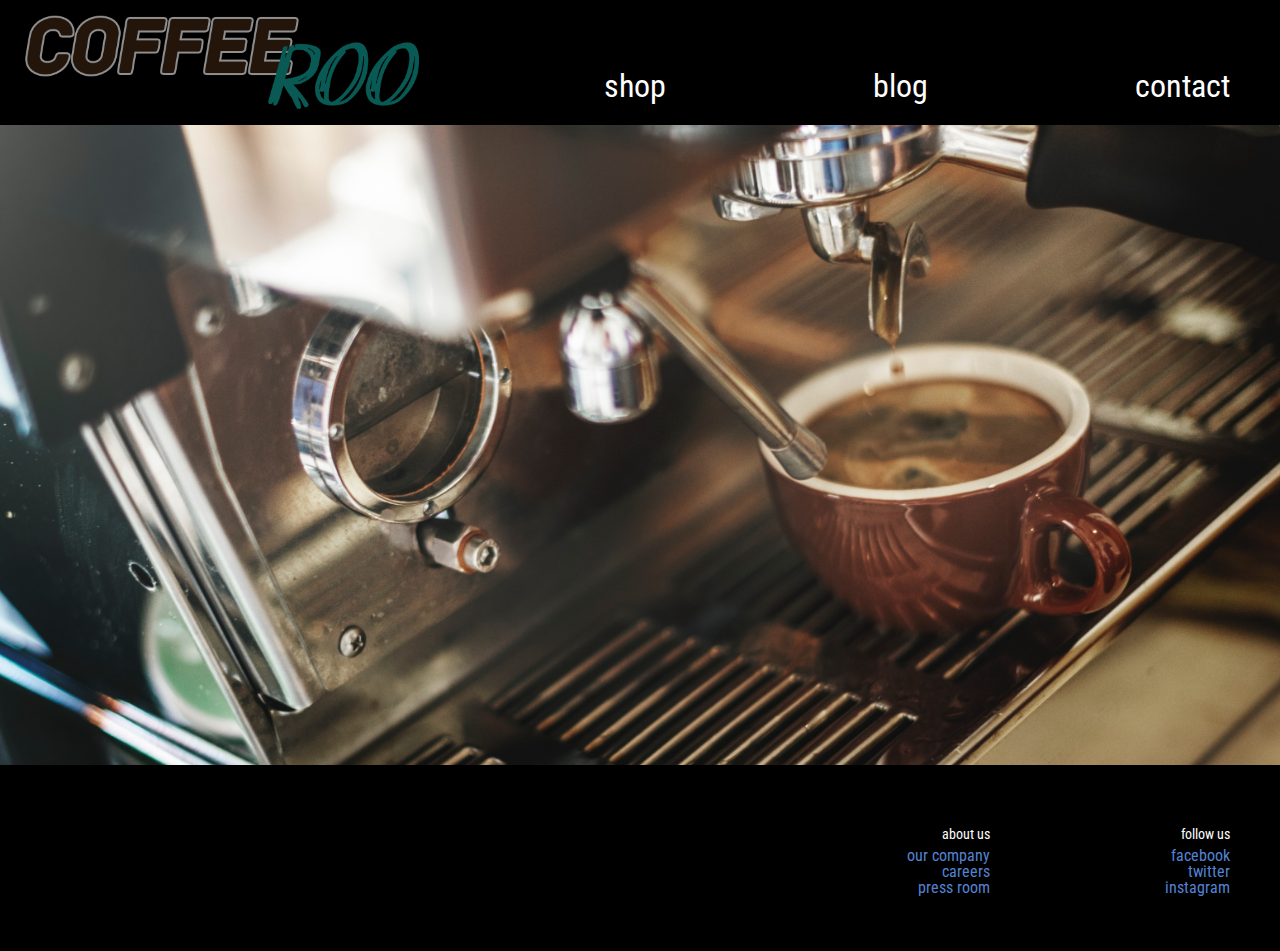
<file: index.html>
<html>
<head>
  <meta charset="utf-8">

  <title>CoffeeRoo</title>
  <meta name="description" content="CoffeeRoo">
  <meta name="author" content="SitePoint">

  <link rel="stylesheet" href="css/style.css">
  <link rel="stylesheet" href="css/reset.css">
  <link href="https://fonts.googleapis.com/css?family=Roboto+Condensed" rel="stylesheet">

</head>

<body>

	<div class="header">
		<a href="index.html">
			<img src="img/logo.png" alt="CoffeeRoo logo" class="logo">
		</a>
		<div class="nav">
			<a href="shop.html">shop</a>
			<a href="bloglistings.html">blog</a>
			<a href="contact.html">contact</a>
		</div>

	</div>

	<img src="img/hero.jpg" alt="hero image" width="100%" height="auto" class="hero">



		<footer class="footer-distributed">

			<div class="footer-left">

			</div>

			<div class="footer-center">

				<div>
					<i class="about"></i>
					<p><span>about us</span>
						<a href="#">our company</a></p>
				</div>

				<div>
					<i class="careers"></i>
					<p><a href="#">careers</a></p>
				</div>

				<div>
					<i class="press"></i>
					<p><a href="#">press room</a></p>
				</div>

			</div>

			<div class="footer-right">

				<div>
				<p class="footer-company-about">
					<span>follow us</span>
					<a href="#">facebook</a></p>
				</div>

				<div>
					<i class="careers"></i>
					<p><a href="#">twitter</a></p>
				</div>

				<div>
					<i class="press"></i>
					<p><a href="#">instagram</a></p>
				</div>
			</div>			

		</footer>

  <!-- <script src="js/scripts.js"></script> -->

</body>

</html>
</file>
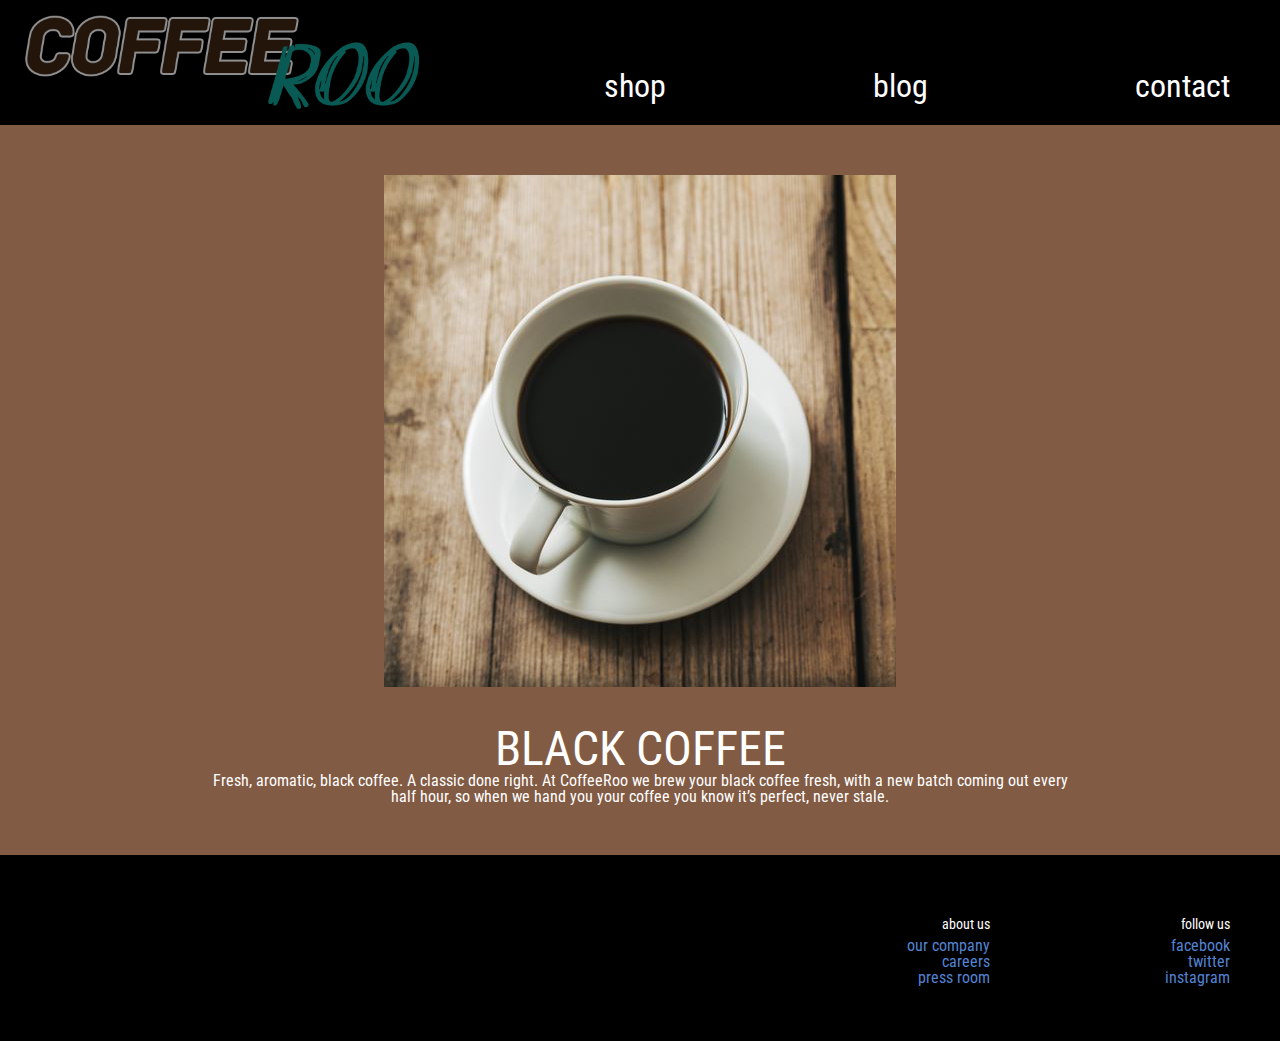
<file: blackcoffee.html>
<html>
<head>
  <meta charset="utf-8">

  <title>CoffeeRoo</title>
  <meta name="description" content="CoffeeRoo">
  <meta name="author" content="SitePoint">

  <link rel="stylesheet" href="css/style.css">
  <link rel="stylesheet" href="css/reset.css">
  <link href="https://fonts.googleapis.com/css?family=Roboto+Condensed" rel="stylesheet">

</head>

<body>

	<div class="header">
		<a href="index.html">
			<img src="img/logo.png" alt="CoffeeRoo logo" width="auto" height="75%" class="logo">
		</a>
		<div class="nav">
			<a href="shop.html">shop</a>
			<a href="blog.html">blog</a>
			<a href="contact.html">contact</a>
		</div>

	</div>

	<div class="product">
		
		<div class="prod-img-container">
			<div class="prod-img">

				<img src="img/blackcoffee.jpg" alt="CoffeeRoo logo">


			</div>
		</div>

		<div class="prod-txt">

			<h1>
				BLACK COFFEE
			</h1>

			Fresh, aromatic, black coffee. A classic done right. At CoffeeRoo we brew your black coffee fresh, with a new batch coming out every half hour, so when we hand you your coffee you know it’s perfect, never stale.

		</div>

	</div>



		<footer class="footer-distributed">

			<div class="footer-left">

			</div>

			<div class="footer-center">

				<div>
					<i class="about"></i>
					<p><span>about us</span>
						<a href="#">our company</a></p>
				</div>

				<div>
					<i class="careers"></i>
					<p><a href="#">careers</a></p>
				</div>

				<div>
					<i class="press"></i>
					<p><a href="#">press room</a></p>
				</div>

			</div>

			<div class="footer-right">

				<div>
				<p class="footer-company-about">
					<span>follow us</span>
					<a href="#">facebook</a></p>
				</div>

				<div>
					<i class="careers"></i>
					<p><a href="#">twitter</a></p>
				</div>

				<div>
					<i class="press"></i>
					<p><a href="#">instagram</a></p>
				</div>
			</div>			

		</footer>

  <!-- <script src="js/scripts.js"></script> -->

</body>

</html>
</file>
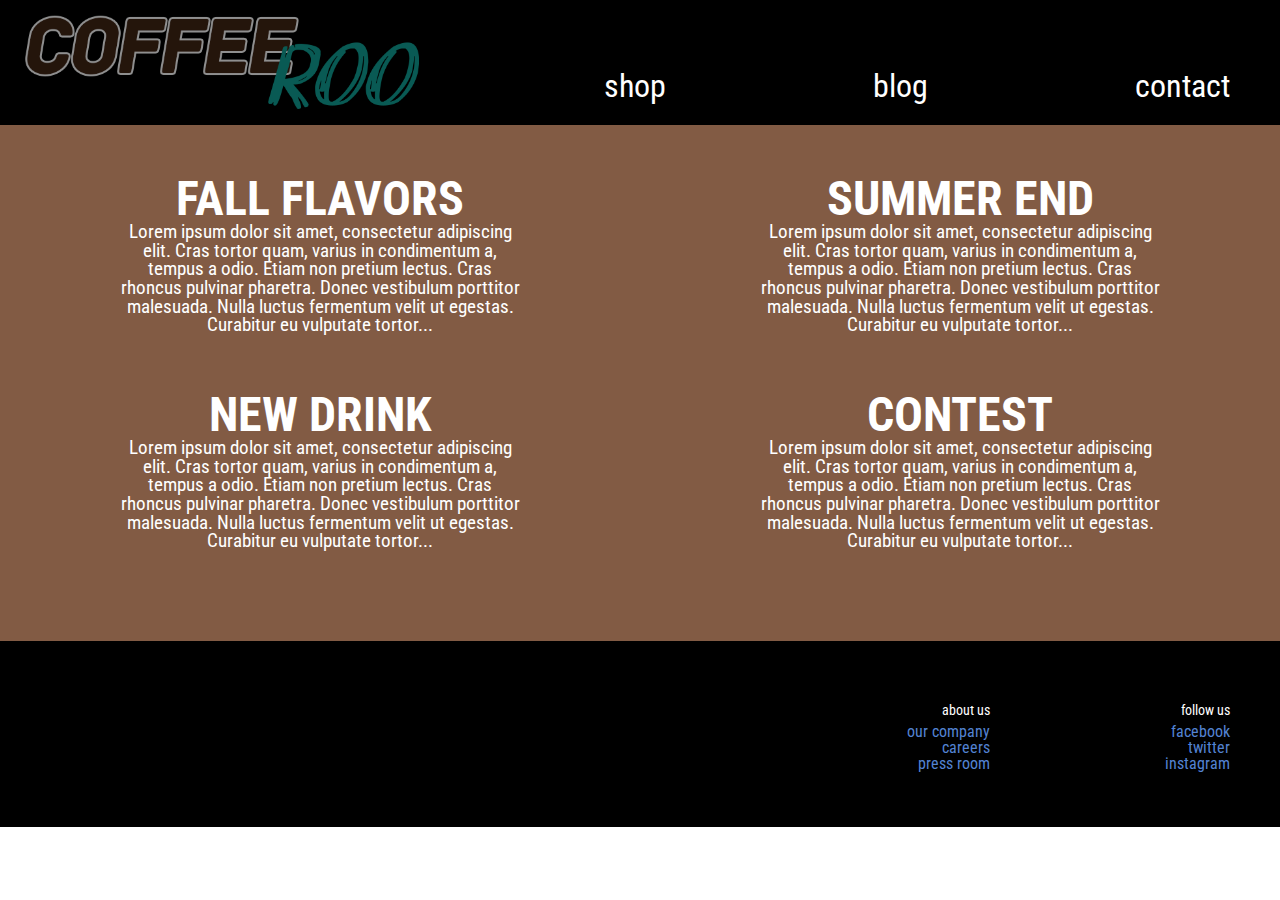
<file: bloglistings.html>
<html>
<head>
  <meta charset="utf-8">

  <title>CoffeeRoo</title>
  <meta name="description" content="CoffeeRoo">
  <meta name="author" content="SitePoint">

  <link rel="stylesheet" href="css/style.css">
  <link rel="stylesheet" href="css/reset.css">
  <link href="https://fonts.googleapis.com/css?family=Roboto+Condensed" rel="stylesheet">

</head>

<body>

	<div class="header">
		<a href="index.html">
			<img src="img/logo.png" alt="CoffeeRoo logo" class="logo">
		</a>
		<div class="nav">
			<a href="shop.html">shop</a>
			<a href="bloglistings.html">blog</a>
			<a href="contact.html">contact</a>
		</div>

	</div>
<div class="product">
	<ul class="flex-container2">
	  <li class="flex-item2"><a href="blogpost.html">
	  	<h1>FALL FLAVORS</h1>
	  	<p>
	  		Lorem ipsum dolor sit amet, consectetur adipiscing elit. Cras tortor quam, varius in condimentum a, tempus a odio. Etiam non pretium lectus. Cras rhoncus pulvinar pharetra. Donec vestibulum porttitor malesuada. Nulla luctus fermentum velit ut egestas. Curabitur eu vulputate tortor...
	  	</p>
	  </a></li>
	  <li class="flex-item2"><a href="blogpost2.html">
	  	<h1>SUMMER END</h1>
	  		<p>
	  		Lorem ipsum dolor sit amet, consectetur adipiscing elit. Cras tortor quam, varius in condimentum a, tempus a odio. Etiam non pretium lectus. Cras rhoncus pulvinar pharetra. Donec vestibulum porttitor malesuada. Nulla luctus fermentum velit ut egestas. Curabitur eu vulputate tortor...
	  	</p>
	  </a></li>
	 </ul>
	  <br>
	 <ul class="flex-container2">
	  <li class="flex-item2"><a href="blogpost3.html">
	  	<h1>NEW DRINK</h1>
	  		<p>
	  		Lorem ipsum dolor sit amet, consectetur adipiscing elit. Cras tortor quam, varius in condimentum a, tempus a odio. Etiam non pretium lectus. Cras rhoncus pulvinar pharetra. Donec vestibulum porttitor malesuada. Nulla luctus fermentum velit ut egestas. Curabitur eu vulputate tortor...
	  	</p>
	  </a></li>
	  <li class="flex-item2"><a href="blogpost4.html">
	  	<h1>CONTEST</h1>
	  		<p>
	  		Lorem ipsum dolor sit amet, consectetur adipiscing elit. Cras tortor quam, varius in condimentum a, tempus a odio. Etiam non pretium lectus. Cras rhoncus pulvinar pharetra. Donec vestibulum porttitor malesuada. Nulla luctus fermentum velit ut egestas. Curabitur eu vulputate tortor...
	  	</p>
	  </a></li>
	</ul>
</div>



		<footer class="footer-distributed">

			<div class="footer-left">

			</div>

			<div class="footer-center">

				<div>
					<i class="about"></i>
					<p><span>about us</span>
						<a href="#">our company</a></p>
				</div>

				<div>
					<i class="careers"></i>
					<p><a href="#">careers</a></p>
				</div>

				<div>
					<i class="press"></i>
					<p><a href="#">press room</a></p>
				</div>

			</div>

			<div class="footer-right">

				<div>
				<p class="footer-company-about">
					<span>follow us</span>
					<a href="#">facebook</a></p>
				</div>

				<div>
					<i class="careers"></i>
					<p><a href="#">twitter</a></p>
				</div>

				<div>
					<i class="press"></i>
					<p><a href="#">instagram</a></p>
				</div>
			</div>			

		</footer>

  <!-- <script src="js/scripts.js"></script> -->

</body>

</html>
</file>
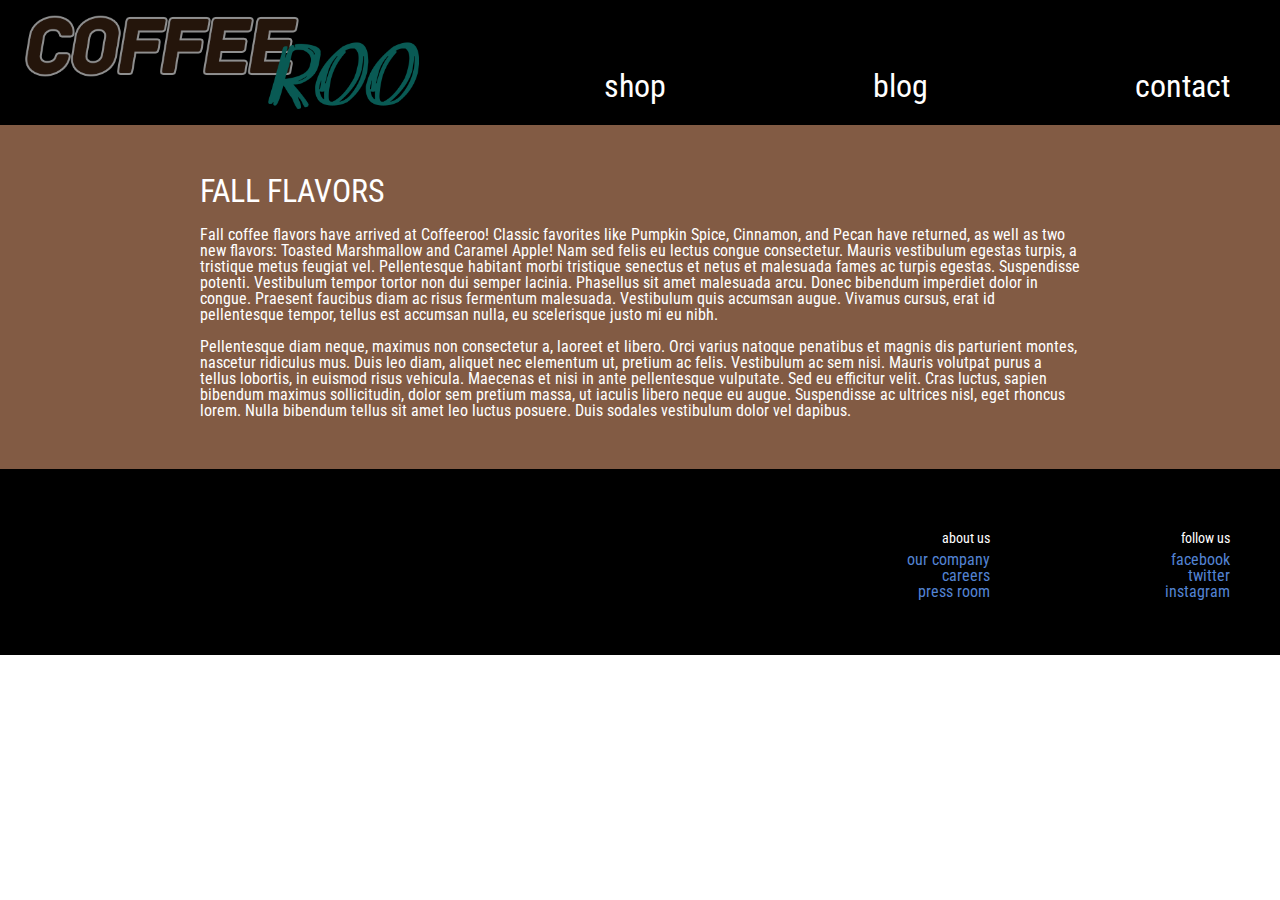
<file: blogpost.html>
<html>
<head>
  <meta charset="utf-8">

  <title>CoffeeRoo</title>
  <meta name="description" content="CoffeeRoo">
  <meta name="author" content="SitePoint">

  <link rel="stylesheet" href="css/style.css">
  <link rel="stylesheet" href="css/reset.css">
  <link href="https://fonts.googleapis.com/css?family=Roboto+Condensed" rel="stylesheet">

</head>

<body>

	<div class="header">
		<a href="index.html">
			<img src="img/logo.png" alt="CoffeeRoo logo" class="logo">
		</a>
		<div class="nav">
			<a href="shop.html">shop</a>
			<a href="bloglistings.html">blog</a>
			<a href="contact.html">contact</a>
		</div>
	</div>

<div class="product">
	<div class="blogpost">
			<h1>
				FALL FLAVORS
			</h1>

			<p>
				Fall coffee flavors have arrived at Coffeeroo! Classic favorites like Pumpkin Spice, Cinnamon, and Pecan have returned, as well as two new flavors: Toasted Marshmallow and Caramel Apple! Nam sed felis eu lectus congue consectetur. Mauris vestibulum egestas turpis, a tristique metus feugiat vel. Pellentesque habitant morbi tristique senectus et netus et malesuada fames ac turpis egestas. Suspendisse potenti. Vestibulum tempor tortor non dui semper lacinia. Phasellus sit amet malesuada arcu. Donec bibendum imperdiet dolor in congue. Praesent faucibus diam ac risus fermentum malesuada. Vestibulum quis accumsan augue. Vivamus cursus, erat id pellentesque tempor, tellus est accumsan nulla, eu scelerisque justo mi eu nibh.
			</p>
			<br>
			<p>
				Pellentesque diam neque, maximus non consectetur a, laoreet et libero. Orci varius natoque penatibus et magnis dis parturient montes, nascetur ridiculus mus. Duis leo diam, aliquet nec elementum ut, pretium ac felis. Vestibulum ac sem nisi. Mauris volutpat purus a tellus lobortis, in euismod risus vehicula. Maecenas et nisi in ante pellentesque vulputate. Sed eu efficitur velit. Cras luctus, sapien bibendum maximus sollicitudin, dolor sem pretium massa, ut iaculis libero neque eu augue. Suspendisse ac ultrices nisl, eget rhoncus lorem. Nulla bibendum tellus sit amet leo luctus posuere. Duis sodales vestibulum dolor vel dapibus.
			</p>
		</div>
</div>





		<footer class="footer-distributed">

			<div class="footer-left">

			</div>

			<div class="footer-center">

				<div>
					<i class="about"></i>
					<p><span>about us</span>
						<a href="#">our company</a></p>
				</div>

				<div>
					<i class="careers"></i>
					<p><a href="#">careers</a></p>
				</div>

				<div>
					<i class="press"></i>
					<p><a href="#">press room</a></p>
				</div>

			</div>

			<div class="footer-right">

				<div>
				<p class="footer-company-about">
					<span>follow us</span>
					<a href="#">facebook</a></p>
				</div>

				<div>
					<i class="careers"></i>
					<p><a href="#">twitter</a></p>
				</div>

				<div>
					<i class="press"></i>
					<p><a href="#">instagram</a></p>
				</div>
			</div>			

		</footer>

  <!-- <script src="js/scripts.js"></script> -->

</body>

</html>
</file>
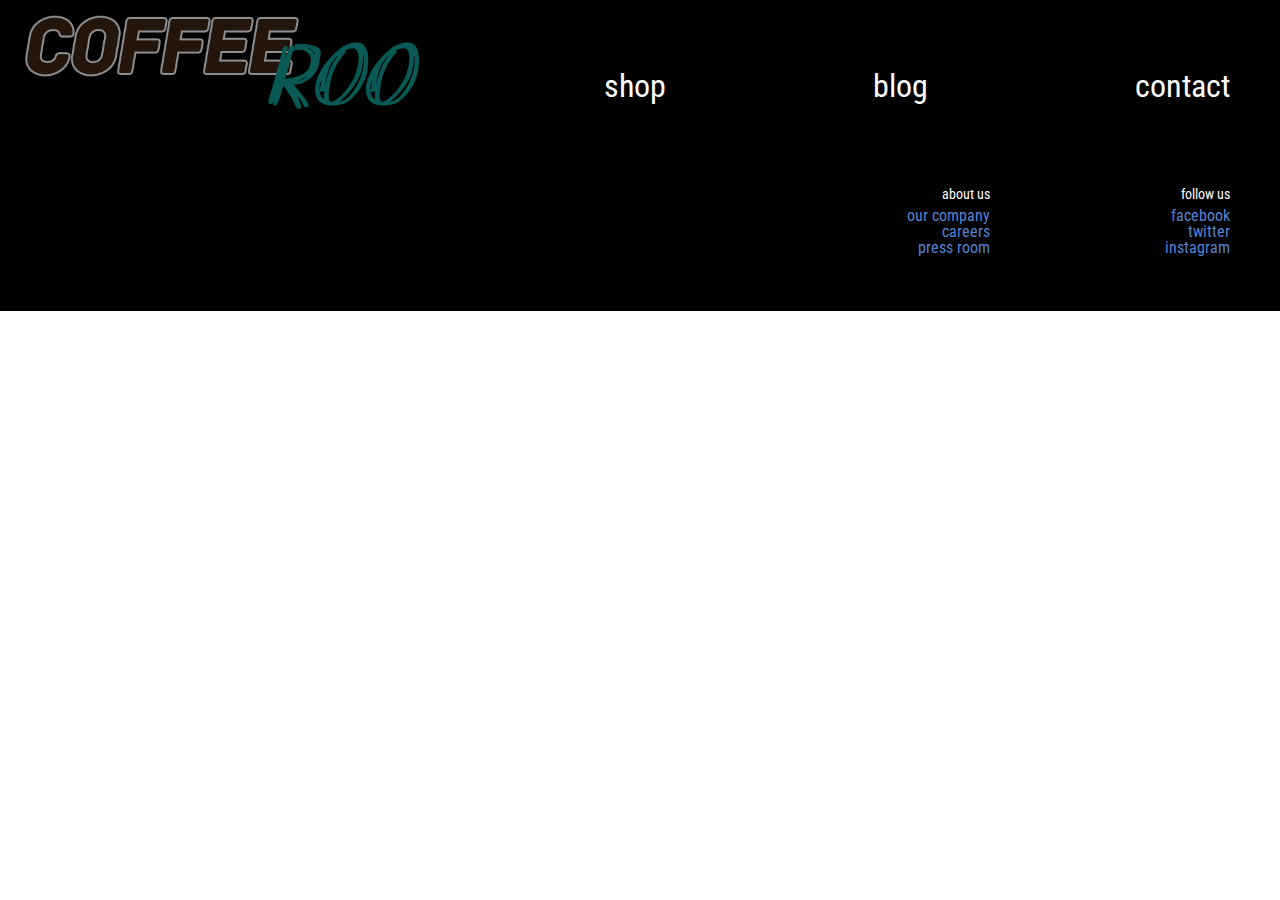
<file: contact.html>
<html>
<head>
  <meta charset="utf-8">

  <title>CoffeeRoo</title>
  <meta name="description" content="CoffeeRoo">
  <meta name="author" content="SitePoint">

  <link rel="stylesheet" href="css/style.css">
  <link rel="stylesheet" href="css/reset.css">
  <link href="https://fonts.googleapis.com/css?family=Roboto+Condensed" rel="stylesheet">

</head>

<body>

	<div class="header">
		<a href="index.html">
			<img src="img/logo.png" alt="CoffeeRoo logo" class="logo">
		</a>
		<div class="nav">
			<a href="shop.html">shop</a>
			<a href="bloglistings.html">blog</a>
			<a href="contact.html">contact</a>
		</div>

	</div>


	<!-- This is where I will insert a Contact widget through Wordpress -->



		<footer class="footer-distributed">

			<div class="footer-left">

			</div>

			<div class="footer-center">

				<div>
					<i class="about"></i>
					<p><span>about us</span>
						<a href="#">our company</a></p>
				</div>

				<div>
					<i class="careers"></i>
					<p><a href="#">careers</a></p>
				</div>

				<div>
					<i class="press"></i>
					<p><a href="#">press room</a></p>
				</div>

			</div>

			<div class="footer-right">

				<div>
				<p class="footer-company-about">
					<span>follow us</span>
					<a href="#">facebook</a></p>
				</div>

				<div>
					<i class="careers"></i>
					<p><a href="#">twitter</a></p>
				</div>

				<div>
					<i class="press"></i>
					<p><a href="#">instagram</a></p>
				</div>
			</div>			

		</footer>

  <!-- <script src="js/scripts.js"></script> -->

</body>

</html>
</file>
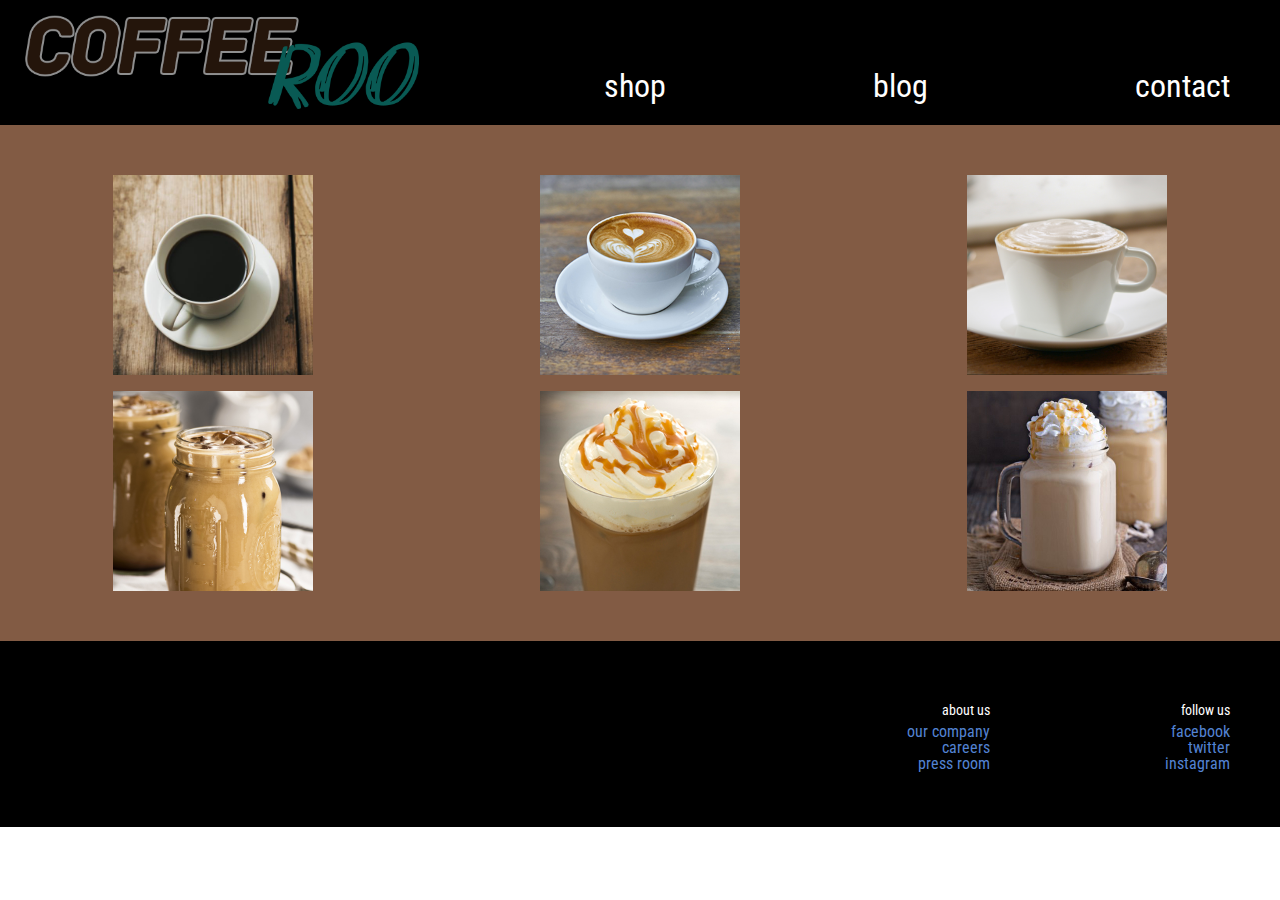
<file: products.html>
<html>
<head>
  <meta charset="utf-8">

  <title>CoffeeRoo</title>
  <meta name="description" content="CoffeeRoo">
  <meta name="author" content="SitePoint">

  <link rel="stylesheet" href="css/style.css">
  <link rel="stylesheet" href="css/reset.css">
  <link href="https://fonts.googleapis.com/css?family=Roboto+Condensed" rel="stylesheet">

</head>

<body>

	<div class="header">
		<a href="index.html">
			<img src="img/logo.png" alt="CoffeeRoo logo" class="logo">
		</a>
		<div class="nav">
			<a href="shop.html">shop</a>
			<a href="blog.html">blog</a>
			<a href="contact.html">contact</a>
		</div>

	</div>
<div class="product">
	<ul class="flex-container">
	  <li class="flex-item"><a href="blackcoffee.html">
	  	<img src="img/blackcoffee.jpg" class="flex-img">
	  </a></li>
	  <li class="flex-item"><a href="latte.html">
	  	<img src="img/latte.jpg" class="flex-img">
	  </a></li>
	  <li class="flex-item"><a href="capp.html">
	  	<img src="img/capp.jpg" class="flex-img">
	  </a></li>
	 </ul>
	  <br>
	 <ul class="flex-container">
	  <li class="flex-item"><a href="icedcoffee.html">
	  	<img src="img/icedcoffee.jpg" class="flex-img">
	  </a></li>
	  <li class="flex-item"><a href="icedlatte.html">
	  	<img src="img/icedlatte.jpg" class="flex-img">
	  </a></li>
	  <li class="flex-item"><a href="frap.html">
	  	<img src="img/frap.jpg" class="flex-img">
	  </a></li>
	</ul>
</div>



		<footer class="footer-distributed">

			<div class="footer-left">

			</div>

			<div class="footer-center">

				<div>
					<i class="about"></i>
					<p><span>about us</span>
						<a href="#">our company</a></p>
				</div>

				<div>
					<i class="careers"></i>
					<p><a href="#">careers</a></p>
				</div>

				<div>
					<i class="press"></i>
					<p><a href="#">press room</a></p>
				</div>

			</div>

			<div class="footer-right">

				<div>
				<p class="footer-company-about">
					<span>follow us</span>
					<a href="#">facebook</a></p>
				</div>

				<div>
					<i class="careers"></i>
					<p><a href="#">twitter</a></p>
				</div>

				<div>
					<i class="press"></i>
					<p><a href="#">instagram</a></p>
				</div>
			</div>			

		</footer>

  <!-- <script src="js/scripts.js"></script> -->

</body>

</html>
</file>
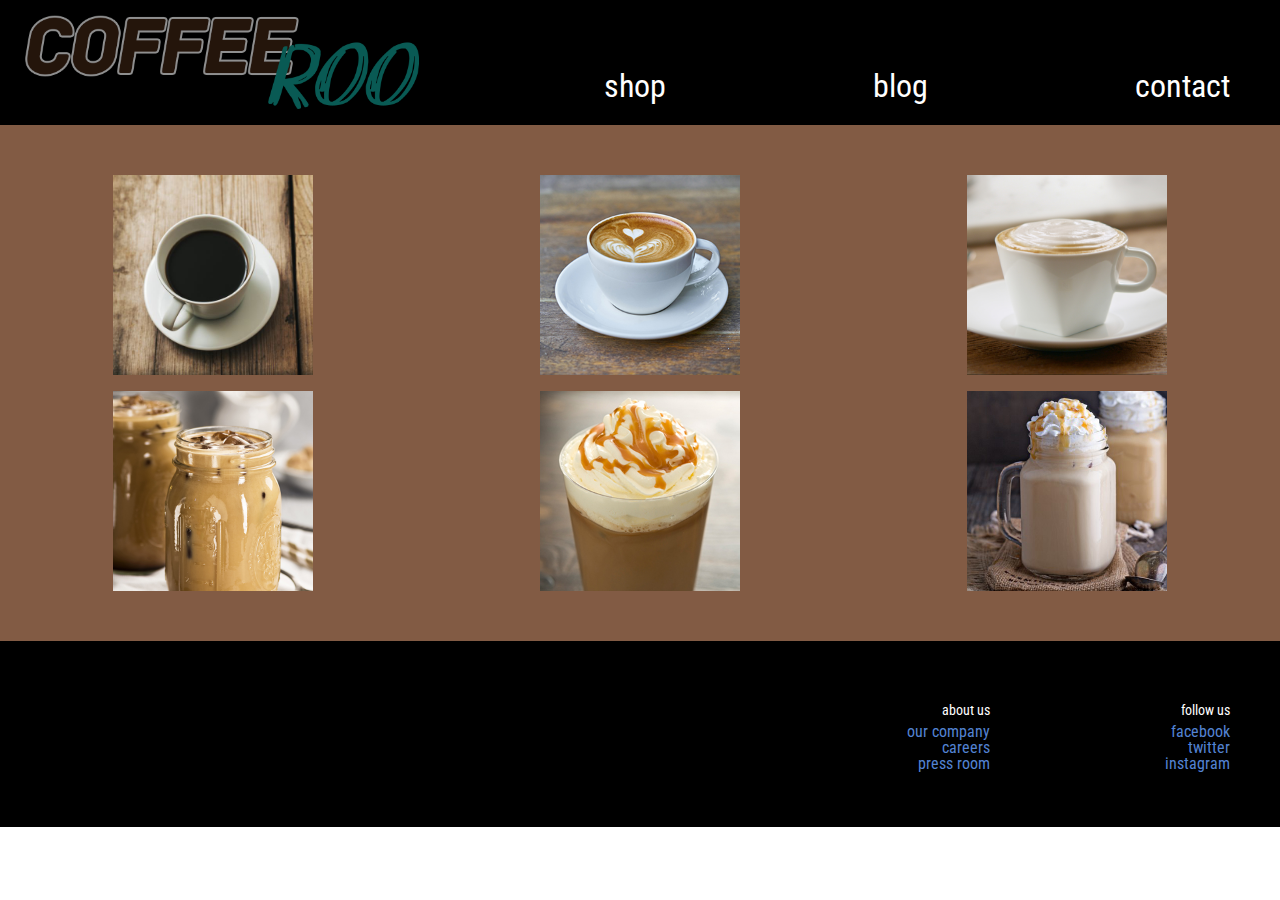
<file: shop.html>
<html>
<head>
  <meta charset="utf-8">

  <title>CoffeeRoo</title>
  <meta name="description" content="CoffeeRoo">
  <meta name="author" content="SitePoint">

  <link rel="stylesheet" href="css/style.css">
  <link rel="stylesheet" href="css/reset.css">
  <link href="https://fonts.googleapis.com/css?family=Roboto+Condensed" rel="stylesheet">

</head>

<body>

	<div class="header">
		<a href="index.html">
			<img src="img/logo.png" alt="CoffeeRoo logo" class="logo">
		</a>
		<div class="nav">
			<a href="shop.html">shop</a>
			<a href="bloglistings.html">blog</a>
			<a href="contact.html">contact</a>
		</div>

	</div>
<div class="product">
	<ul class="flex-container">
	  <li class="flex-item"><a href="blackcoffee.html">
	  	<img src="img/blackcoffee.jpg" class="flex-img">
	  </a></li>
	  <li class="flex-item"><a href="latte.html">
	  	<img src="img/latte.jpg" class="flex-img">
	  </a></li>
	  <li class="flex-item"><a href="capp.html">
	  	<img src="img/capp.jpg" class="flex-img">
	  </a></li>
	 </ul>
	  <br>
	 <ul class="flex-container">
	  <li class="flex-item"><a href="icedcoffee.html">
	  	<img src="img/icedcoffee.jpg" class="flex-img">
	  </a></li>
	  <li class="flex-item"><a href="icedlatte.html">
	  	<img src="img/icedlatte.jpg" class="flex-img">
	  </a></li>
	  <li class="flex-item"><a href="frap.html">
	  	<img src="img/frap.jpg" class="flex-img">
	  </a></li>
	</ul>
</div>



		<footer class="footer-distributed">

			<div class="footer-left">

			</div>

			<div class="footer-center">

				<div>
					<i class="about"></i>
					<p><span>about us</span>
						<a href="#">our company</a></p>
				</div>

				<div>
					<i class="careers"></i>
					<p><a href="#">careers</a></p>
				</div>

				<div>
					<i class="press"></i>
					<p><a href="#">press room</a></p>
				</div>

			</div>

			<div class="footer-right">

				<div>
				<p class="footer-company-about">
					<span>follow us</span>
					<a href="#">facebook</a></p>
				</div>

				<div>
					<i class="careers"></i>
					<p><a href="#">twitter</a></p>
				</div>

				<div>
					<i class="press"></i>
					<p><a href="#">instagram</a></p>
				</div>
			</div>			

		</footer>

  <!-- <script src="js/scripts.js"></script> -->

</body>

</html>
</file>
<file: css/style.css>
.header {
	height: 125px;
	background-color: black;
	font-family: 'roboto condensed', sans-serif;
	font-size: 24pt;
}
.logo {
	padding-left: 25px;
	padding-top: 15px;
	float: left;
}
.logo:hover {
	opacity: .75;
	transition: .2s;
}
.nav {
	word-spacing: 200px;
	color: white;
	float: right;
	padding-right: 50px;
	padding-top: 70px;
}
a {
	text-decoration: none;
	color: white;
}
a:hover {
	opacity: .75;
}
.logo {
	height: 75%;
	width: auto;
}


.flex-container {
  padding: 0;
  margin: 0;
  list-style: none;
  
  display: -webkit-box;
  display: -moz-box;
  display: -ms-flexbox;
  display: -webkit-flex;
  display: flex;
  
  -webkit-flex-flow: row wrap;
  justify-content: space-around;
}

.flex-item {
	background-color: black;
  /*padding: 5px;*/
  width: 200px;
  height: 200px;
  /*margin-top: 10px;*/
  
  line-height: 150px;
  color: white;
  font-weight: bold;
  font-size: 3em;
  text-align: center;
}
.flex-img {
	height: 100%;
	width: 100%;
}


.product {
	background-color: #825b44;
	padding-top: 50px;
	padding-bottom: 50px;
}

.prod-img-container {
	/*width: 70%;*/
	/*float: left;*/
	/*text-align: center; */
}
.prod-img {
	margin-left: 30%;
	height: 500px;
	width: 500px;
	/*text-align: center;*/
}

.prod-txt {
	color: white;
	/*width: 30%;*/
	text-align: center;
	/*float: right;*/
	padding-top: 50px;
	margin-left: 200px;
	margin-right: 200px;
	font-family: 'roboto condensed', sans-serif;
}
.prod-txt h1{
	font-size: 36pt;
}
.prod-txt p{
	font-size: 14pt;
}

button{
	background-color: #10A296;
	border: none;
	color: white;
	padding: 12px 20px;
	font-size: 18pt;
	font-family: 'roboto condensed', sans-serif;
	/*margin-left: 50%;
	margin-right: 50%;*/
}

.flex-container2 {
  padding: 0;
  margin: 0;
  list-style: none;
  
  display: -webkit-box;
  display: -moz-box;
  display: -ms-flexbox;
  display: -webkit-flex;
  display: flex;
  
  -webkit-flex-flow: row wrap;
  justify-content: space-around;
}

.flex-item2 {
  /*padding: 5px;*/
  width: 400px;
  height: 200px;
  /*margin-top: 10px;*/
  
  /*line-height: 150px;*/
  color: white;
  font-weight: bold;
  font-size: 36pt;
  text-align: center;
  font-family: 'roboto condensed', sans-serif;
}
.flex-item2 p {
	font-size: 14pt;
	font-weight: normal;
}
.flex-item2:hover {
	opacity: .75;
}

.blogpost {
	font-family: 'roboto condensed', sans-serif;
	color: white;
	padding-left: 200px;
	padding-right: 200px;

}
.blogpost h1 {
	font-size: 24pt;
	padding-bottom: 20px;
}

.footer {
	height: 200px;
	padding-right: 25px;
	background-color: black;
	color: white;
	font-family: 'roboto condensed', sans-serif;
	text-align: right;
}
.about {
	padding-right: 100px;
}
.follow {
	float: right;
}


.footer-distributed{
	background-color: black;
	/*box-shadow: 0 1px 1px 0 rgba(0, 0, 0, 0.12);*/
	box-sizing: border-box;
	width: 100%;
	text-align: right;
	/*font: bold 16px sans-serif;*/
	font-family: 'roboto condensed', sans-serif;
	/*font-size: 24pt;*/

	padding: 55px 50px;
	/*margin-top: 80px;*/
}

.footer-distributed .footer-left,
.footer-distributed .footer-center,
.footer-distributed .footer-right{
	display: inline-block;
	vertical-align: top;
}

/* left */

.footer-distributed .footer-left{
	width: 40%;
}



/* center */

.footer-distributed .footer-center{
	width: 35%;
}


.footer-distributed .footer-center i.press{
	font-size: 17px;
	line-height: 38px;
}

.footer-distributed .footer-center p{
	display: inline-block;
	color: white;
	vertical-align: middle;
	margin:0;
}

.footer-distributed .footer-center p span{
	display:block;
	font-weight: normal;
	font-size:14px;
	line-height:2;
}

.footer-distributed .footer-center p a{
	color:  #5383d3;
	text-decoration: none;;
}



/* right */

.footer-distributed .footer-right{
	width: 20%;
}


.footer-distributed .footer-right i.press{
	font-size: 17px;
	line-height: 38px;
}

.footer-distributed .footer-right p{
	display: inline-block;
	color: white;
	vertical-align: middle;
	margin:0;
}

.footer-distributed .footer-right p span{
	display:block;
	font-weight: normal;
	font-size:14px;
	line-height:2;
}

.footer-distributed .footer-right p a{
	color:  #5383d3;
	text-decoration: none;;
}



@media (max-width: 880px) {

	.footer-distributed{
		font: bold 14px sans-serif;
	}

	.footer-distributed .footer-left,
	.footer-distributed .footer-center,
	.footer-distributed .footer-right{
		display: block;
		width: 100%;
		margin-bottom: 40px;
		text-align: center;
	}

	.footer-distributed .footer-center i{
		margin-left: 0;
	}

	.nav {
	font-size: 14pt;
}

}
</file>
